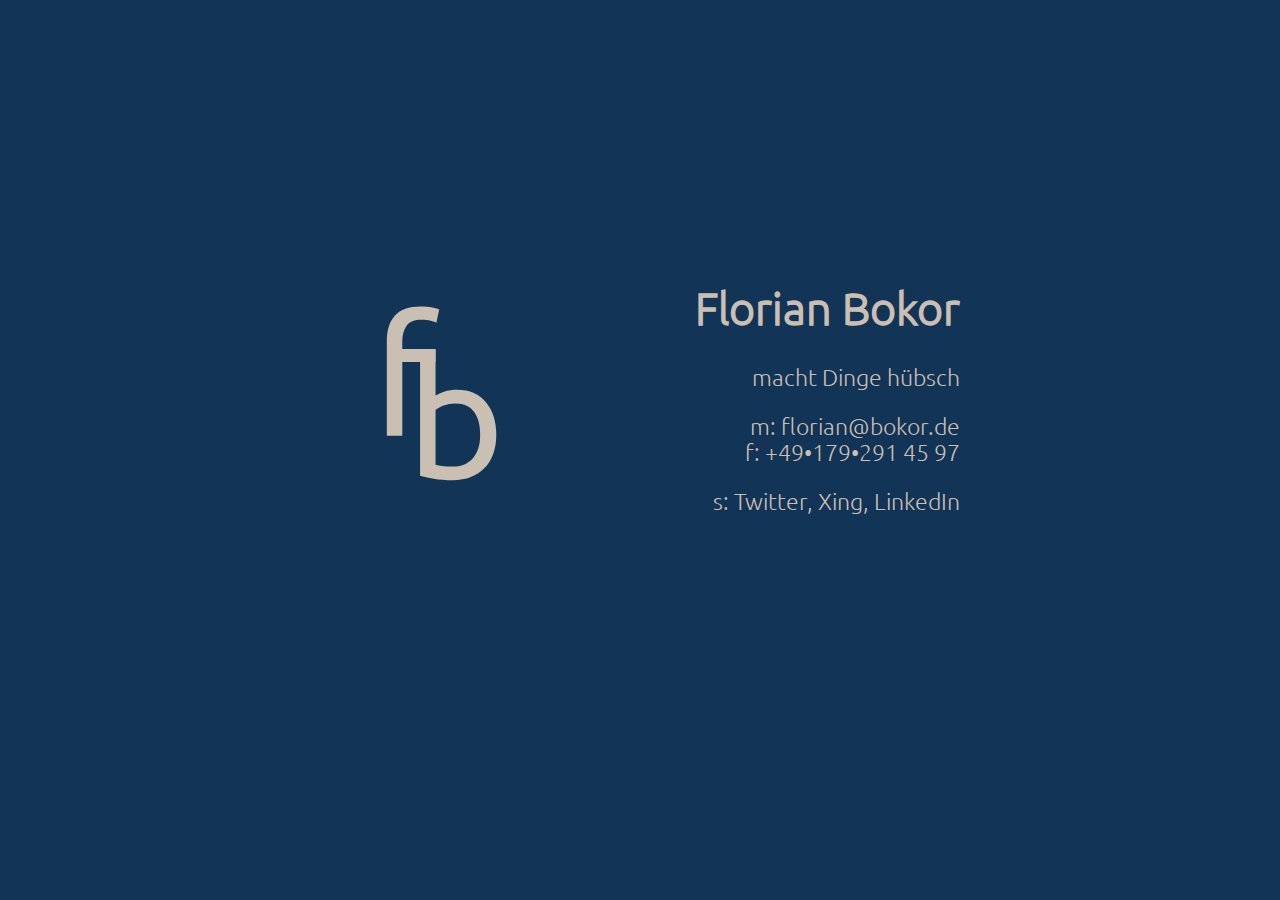
<file: index.html>
<!DOCTYPE html>
<html xmlns="http://www.w3.org/1999/xhtml">
<html>
<head>
	<title>florian.bokor.de</title>
	<meta charset="utf8" />
	<style>
		/* Der Font in Base64 */
		@font-face {
    		font-family: 'ubuntulight';
    			src: url([data-uri]) format('woff2'),
        		url([data-uri]) format('woff');
    		font-weight: normal;
    		font-style: normal;
		}
		/* Allgemeine Regeln */
		body {
			margin: 0;
			background: #123456;
			color: #cabfb3;
			font-family: ubuntulight;
		}
		a:link,
		a:visited,
		a:focus {
			color: #cabfb3;
			text-decoration: none;
		}
		a:active {
			color: #ffffff;
			text-decoration: underline;
		}
		a:hover {
			text-decoration: underline;
		}
		/* Der Container */
		#vCardDiv {
			display: block;
			margin: 0 auto;
			position: relative;
			transform: translateY(24%);
		}
		/* Querformat */
		.landscape > div {
			display: block;
			position: relative;
			top: 50%;
			transform: translateY(-50%);
		}
		.landscape #logoDiv {
			width: 38%;
			float: left;
		}
		.landscape #contactDiv {
			width: 62%;
			float: right;
			text-align: right;
		}
		/* Hochformat */
		.portrait > div {
			display: block;
			text-align: center;
		}
		.portrait #logoDiv {
			width: 38%;
			margin: 0 auto;
		}
	</style>
	<script>
		window.onresize = window.onload = function () {
		/* Fenstergröße abgreifen */
		var windowWidth = window.innerWidth;
		var windowHeight = window.innerHeight;
		/* Unterscheiden ob landscape oder portrait */
		if (windowWidth >= windowHeight) {
			/* landscape */
			var vCardDivWidth = normalize(windowWidth / 2, 200, 800);
			var vCardDivHeight = Math.floor(vCardDivWidth / 1.2);
			document.getElementById("vCardDiv").className = "landscape";
			/* Schriftgröße berechnen */
		} else {
			/* portrait */
			var vCardDivHeight = normalize(windowHeight / 2, 200, 800);
			var vCardDivWidth = Math.floor(vCardDivHeight / 1.2);
			document.getElementById("vCardDiv").className = "portrait";
			/* Schriftgröße berechnen */
			}
		var fontSize = normalize(vCardDivWidth / 36, 12, 48);
		/* Ergebnisse ins DOM packen */
		document.getElementById("vCardDiv").style.width = vCardDivWidth + "px";
		document.getElementById("vCardDiv").style.height = vCardDivHeight + "px";
		document.getElementById("contactDiv").style.fontSize = fontSize + "pt";
		}
		/* Grenzwerte für Größen */
		function normalize(size, sizeMin, sizeMax) {
			if (size < sizeMin) {
				size = sizeMin;
			} else if (size > sizeMax) {
				size = sizeMax;
			}
			size = Math.floor(size);
			return size;
		}
	</script>
</head>
<body>
<div id="vCardDiv">
	<div id="logoDiv" align="center">
		<svg version="1.1" id="Layer_1" xmlns="http://www.w3.org/2000/svg" xmlns:xlink="http://www.w3.org/1999/xlink" x="0px" y="0px" width="100%" height="100%" viewBox="0 0 52.608 52.607""xml:space="preserve">
		<style type="text/css">
		<![CDATA[
			.st0{fill:none;stroke:none;stroke-width:3.3;stroke-miterlimit:10;}
		]]>
		</style>
		<circle class="st0" cx="26.304" cy="26.304" r="24.654"/>
		<g>
			<path fill="#cabfb3" d="M21.762,7.5c0.984,0,1.83,0.072,2.538,0.216c0.708,0.144,1.206,0.276,1.494,0.396l-0.612,2.88
			c-0.288-0.144-0.696-0.282-1.224-0.414c-0.528-0.132-1.176-0.198-1.944-0.198c-1.561,0-2.652,0.427-3.276,1.278
			c-0.625,0.852-0.936,1.998-0.936,3.438v1.62h7.2v2.808h-7.2v15.912h-3.348V15.023c0-2.399,0.588-4.253,1.764-5.562
			C17.394,8.154,19.242,7.5,21.762,7.5z"/>
		</g>
		<g>
			<path fill="#cabfb3" d="M24.997,26.768c0.408-0.264,1.026-0.54,1.854-0.828c0.828-0.288,1.782-0.432,2.862-0.432c1.344,0,2.538,0.24,3.582,0.72
			c1.044,0.48,1.926,1.152,2.646,2.016c0.72,0.864,1.266,1.896,1.638,3.096c0.372,1.2,0.558,2.52,0.558,3.96
			c0,1.512-0.222,2.874-0.666,4.086c-0.444,1.212-1.075,2.238-1.89,3.078c-0.816,0.84-1.8,1.488-2.952,1.944
			c-1.152,0.456-2.448,0.684-3.888,0.684c-1.561,0-2.94-0.108-4.14-0.324c-1.2-0.216-2.184-0.432-2.952-0.648V17.3l3.348-0.576
			V26.768z M24.997,41.744c0.336,0.096,0.81,0.186,1.422,0.27c0.612,0.084,1.374,0.126,2.286,0.126c1.8,0,3.24-0.594,4.32-1.782
			c1.08-1.188,1.62-2.874,1.62-5.058c0-0.96-0.096-1.86-0.288-2.7c-0.192-0.84-0.504-1.566-0.936-2.178
			c-0.432-0.612-0.99-1.092-1.674-1.44c-0.684-0.347-1.506-0.522-2.466-0.522c-0.913,0-1.752,0.157-2.52,0.468
			c-0.769,0.312-1.356,0.636-1.764,0.972V41.744z"/>
		</g>
	</svg>
	</div><!-- /logoDiv -->
	<div id="contactDiv">
		<h1>Florian Bokor</h1> 
		<p>macht Dinge hübsch</p>
		<p>m: <a href="mailto:florian@bokor.de">florian@bokor.de</a><br/>
		f: <a href="tel:+491792914597">+49•179•291 45 97</a></p>
		<p>s: <a href="https://twitter.com/florianbokor">Twitter</a>, <a href="https://www.xing.com/profile/Florian_Bokor">Xing</a>, <a href="https://www.linkedin.com/in/florian-bokor-00874275">LinkedIn</a></p>
	</div><!-- /contactDiv -->
</div><!-- /vCardDiv -->
<!-- Kein jQuery, kein Angular, kein Font von Google, … mein persönliche Challenge war hier 'ne SingelPageSite als SingleFileSite zu bauen. Nicht modern der Ansatz, hat' ich aber gerade Lust d'rauf … und lädt in der lokalen Testumgebung mit wackeliger Internetanbindung auch deutlich schneller ;) (und 116K sind jetzt auch nicht sooo die Belastung für 2016) -->
</body>
</html>
</file>
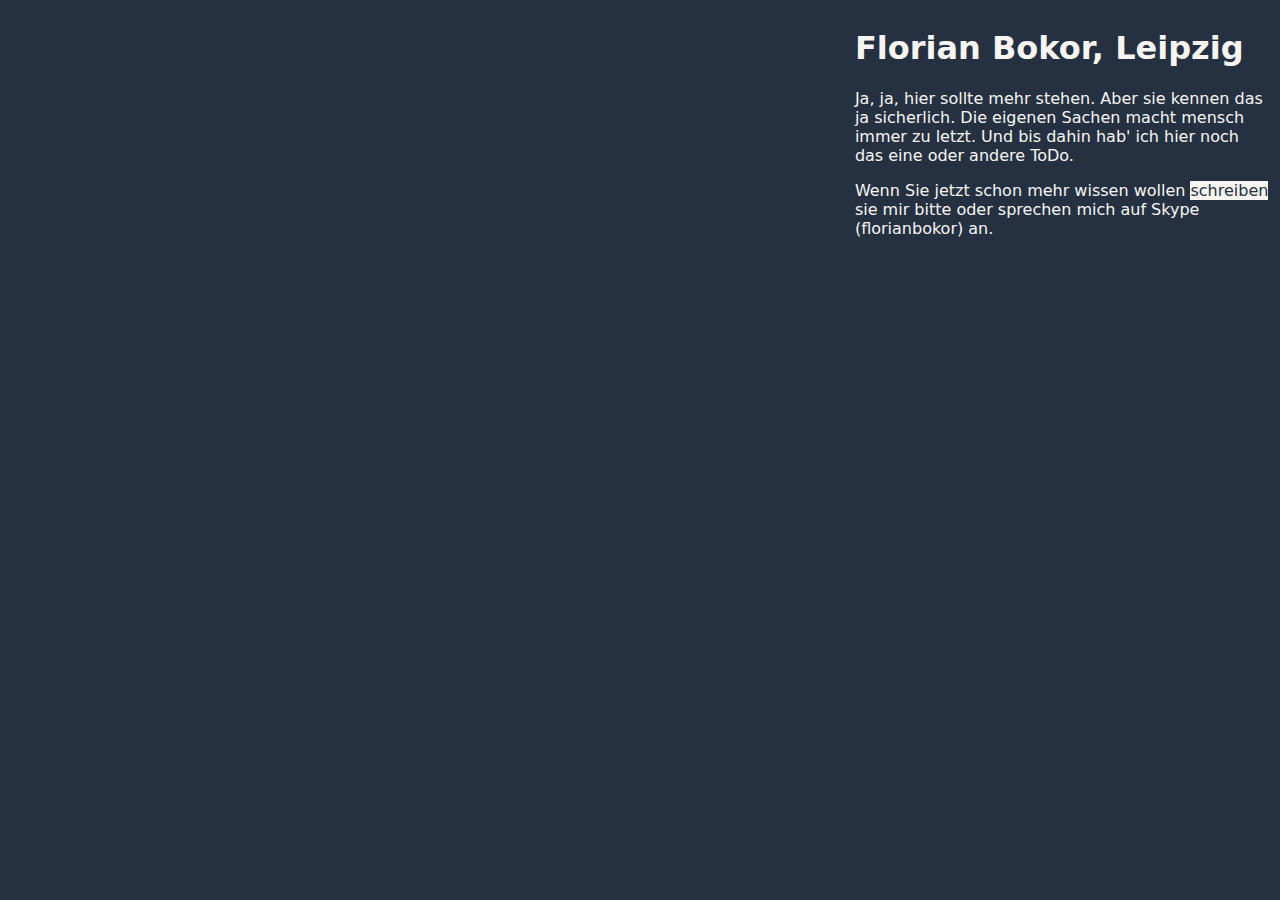
<file: 20160711.bak/index.html>
<!DOCTYPE html PUBLIC "-//W3C//DTD HTML 4.01 Transitional//EN">

<html>

	<head>
		<meta http-equiv="content-type" content="text/html;charset=ISO-8859-1" />
		<meta name="generator" content="Florian Bokor on a Texteditor" />
		<meta name="keywords" content="Florian Bokor Leipzig" />
		<link rel="stylesheet" type="text/css" href="css.css" />
		<title>Florian Bokor, Leipzig</title>
	</head>
	<body>
		<div id="all">
			<h1>Florian Bokor, Leipzig</h1>
			<p>Ja, ja, hier sollte mehr stehen. Aber sie kennen das ja sicherlich. Die eigenen Sachen macht mensch immer zu letzt. Und bis dahin hab' ich hier noch das eine oder andere ToDo. </p>
			<p>Wenn Sie jetzt schon mehr wissen wollen <a href="mailto:florian@bokor.de">schreiben</a> sie mir bitte oder sprechen mich auf Skype (florianbokor) an.</p>
		</div>
	</body>

</html>
</file>
<file: 20160711.bak/css.css>
#all {
	display: block;
	width: 33%;
	float: right;
	margin: auto 0;
}

body {
	background-color: #253141;
	color: #f7f5f2;
	font-family: Ubuntu, sans;
}

a:link{
	color: #253141;
	background-color: #f7f5f2;
	text-decoration: none;
}
a:hover{
	color: #f7f5f2;
	background-color: #253141;
	text-decoration: none;
}
a:active{
	color: #f7f5f2;
	background-color: #253141;
	text-decoration: none;
}
a:visited{
	color: #253141;
	background-color: #f7f5f2;
	text-decoration: none;
}
</file>
